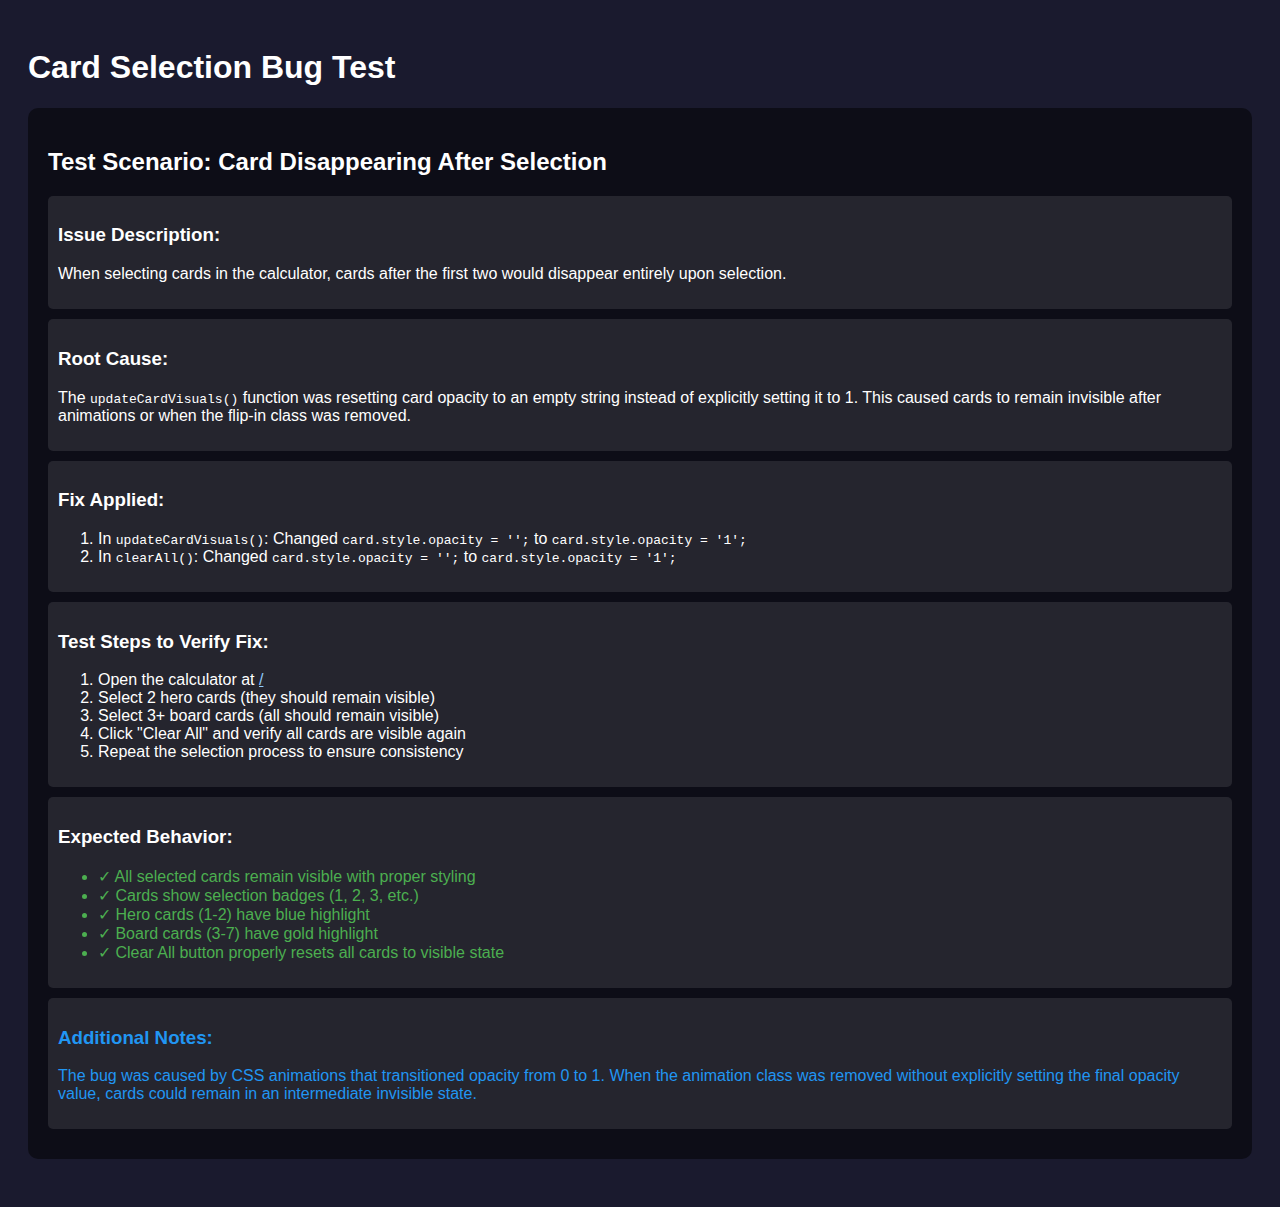
<file: test_card_selection_bug.html>
<!DOCTYPE html>
<html lang="en">
<head>
    <meta charset="UTF-8">
    <meta name="viewport" content="width=device-width, initial-scale=1.0">
    <title>Card Selection Bug Test</title>
    <style>
        body {
            font-family: Arial, sans-serif;
            padding: 20px;
            background: #1a1a2e;
            color: white;
        }
        
        .test-results {
            background: rgba(0,0,0,0.5);
            border-radius: 10px;
            padding: 20px;
            margin-bottom: 20px;
        }
        
        .test-step {
            margin: 10px 0;
            padding: 10px;
            background: rgba(255,255,255,0.1);
            border-radius: 5px;
        }
        
        .success { color: #4CAF50; }
        .fail { color: #F44336; }
        .info { color: #2196F3; }
    </style>
</head>
<body>
    <h1>Card Selection Bug Test</h1>
    
    <div class="test-results">
        <h2>Test Scenario: Card Disappearing After Selection</h2>
        
        <div class="test-step">
            <h3>Issue Description:</h3>
            <p>When selecting cards in the calculator, cards after the first two would disappear entirely upon selection.</p>
        </div>
        
        <div class="test-step">
            <h3>Root Cause:</h3>
            <p>The <code>updateCardVisuals()</code> function was resetting card opacity to an empty string instead of explicitly setting it to 1. This caused cards to remain invisible after animations or when the flip-in class was removed.</p>
        </div>
        
        <div class="test-step">
            <h3>Fix Applied:</h3>
            <ol>
                <li>In <code>updateCardVisuals()</code>: Changed <code>card.style.opacity = '';</code> to <code>card.style.opacity = '1';</code></li>
                <li>In <code>clearAll()</code>: Changed <code>card.style.opacity = '';</code> to <code>card.style.opacity = '1';</code></li>
            </ol>
        </div>
        
        <div class="test-step">
            <h3>Test Steps to Verify Fix:</h3>
            <ol>
                <li>Open the calculator at <a href="/" target="_blank" style="color: #90CAF9;">/</a></li>
                <li>Select 2 hero cards (they should remain visible)</li>
                <li>Select 3+ board cards (all should remain visible)</li>
                <li>Click "Clear All" and verify all cards are visible again</li>
                <li>Repeat the selection process to ensure consistency</li>
            </ol>
        </div>
        
        <div class="test-step">
            <h3>Expected Behavior:</h3>
            <ul>
                <li class="success">✓ All selected cards remain visible with proper styling</li>
                <li class="success">✓ Cards show selection badges (1, 2, 3, etc.)</li>
                <li class="success">✓ Hero cards (1-2) have blue highlight</li>
                <li class="success">✓ Board cards (3-7) have gold highlight</li>
                <li class="success">✓ Clear All button properly resets all cards to visible state</li>
            </ul>
        </div>
        
        <div class="test-step info">
            <h3>Additional Notes:</h3>
            <p>The bug was caused by CSS animations that transitioned opacity from 0 to 1. When the animation class was removed without explicitly setting the final opacity value, cards could remain in an intermediate invisible state.</p>
        </div>
    </div>
    
    <script>
        console.log('Card Selection Bug Fix Test Page Loaded');
        console.log('Please follow the test steps above to verify the fix works correctly.');
    </script>
</body>
</html>
</file>
